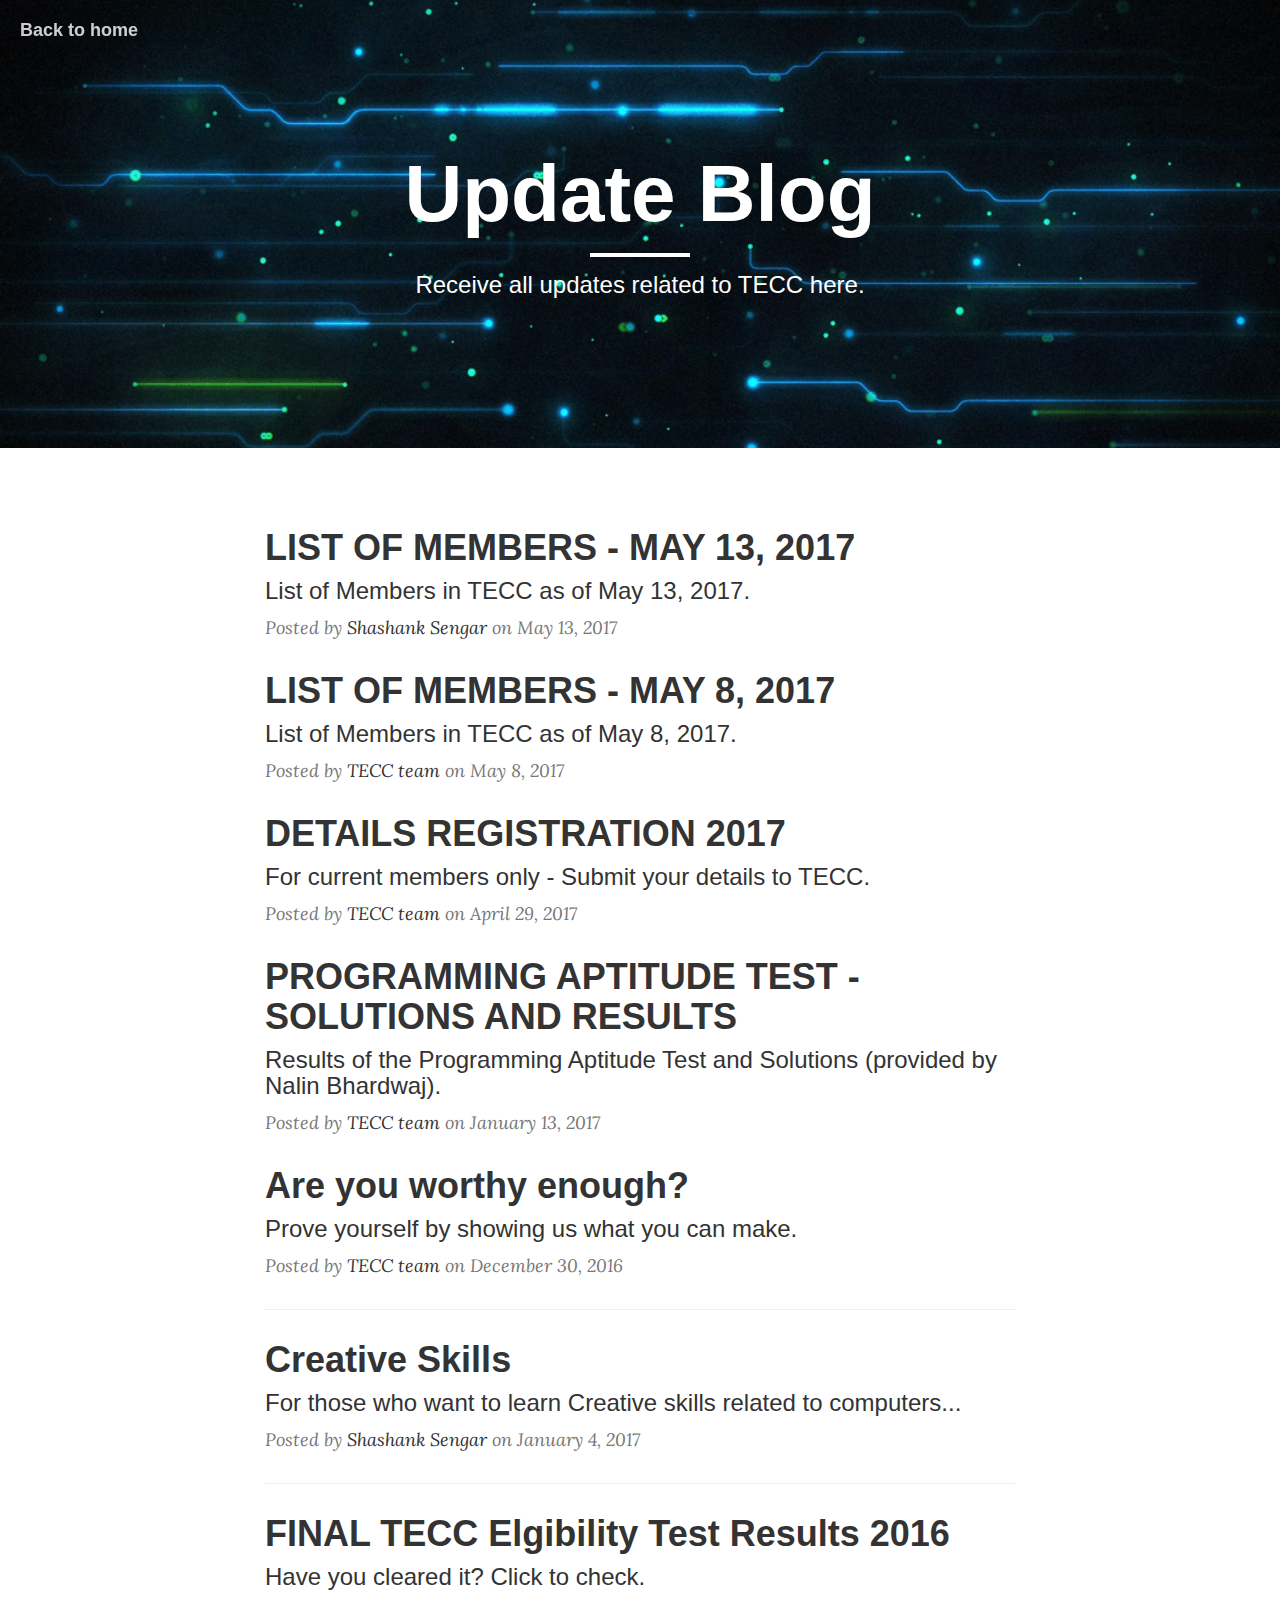
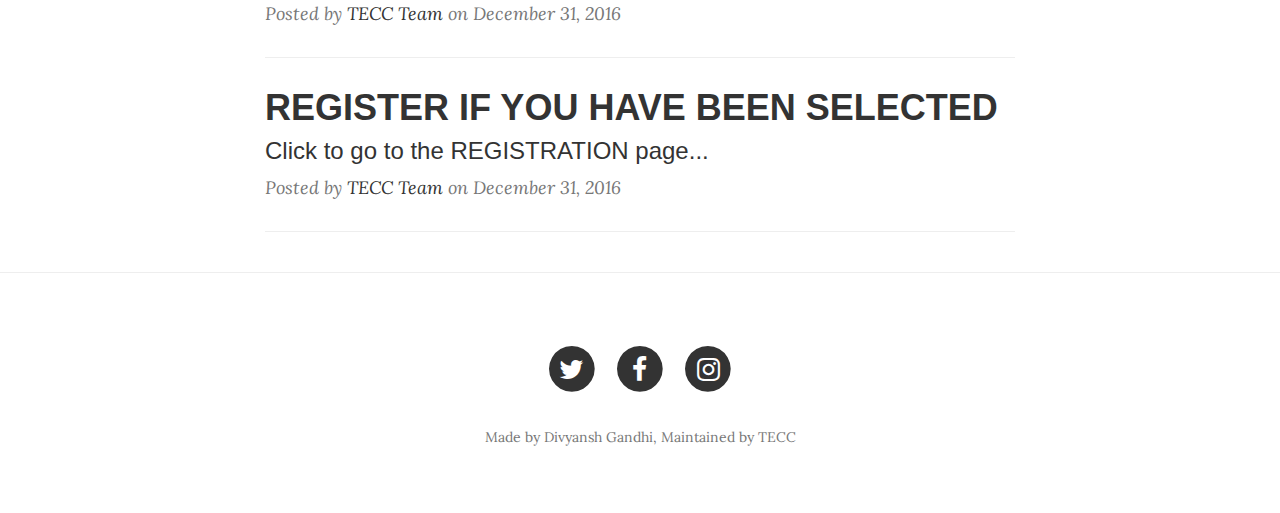
<file: blog/index.html>
<!DOCTYPE html>
<html lang="en">

<head>

    <meta charset="utf-8">
    <meta http-equiv="X-UA-Compatible" content="IE=edge">
    <meta name="viewport" content="width=device-width, initial-scale=1">
    <meta name="description" content="Update blog of Team TECC">
    <meta name="author" content="Team TECC">

    <title>Update Blog || TECC</title>
    <link rel="shortcut icon" type="image/png" href="../img/logos/tecc.png"/>

    <!-- Bootstrap Core CSS -->
    <link href="vendor/bootstrap/css/bootstrap.min.css" rel="stylesheet">

    <!-- Theme CSS -->
    <link href="css/clean-blog.css" rel="stylesheet">

    <!-- Custom Fonts -->
    <link href="vendor/font-awesome/css/font-awesome.min.css" rel="stylesheet" type="text/css">
    <link href='https://fonts.googleapis.com/css?family=Lora:400,700,400italic,700italic' rel='stylesheet' type='text/css'>
    <link href='https://fonts.googleapis.com/css?family=Open+Sans:300italic,400italic,600italic,700italic,800italic,400,300,600,700,800' rel='stylesheet' type='text/css'>

    <!-- HTML5 Shim and Respond.js IE8 support of HTML5 elements and media queries -->
    <!-- WARNING: Respond.js doesn't work if you view the page via file:// -->
    <!--[if lt IE 9]>
        <script src="https://oss.maxcdn.com/libs/html5shiv/3.7.0/html5shiv.js"></script>
        <script src="https://oss.maxcdn.com/libs/respond.js/1.4.2/respond.min.js"></script>
    <![endif]-->

</head>

<body>

    <!-- Navigation -->
    <nav class="navbar navbar-default navbar-custom navbar-fixed-top">
        <div class="container-fluid">
            <!-- Brand and toggle get grouped for better mobile display -->
            <div class="navbar-header page-scroll">
                <button type="button" class="navbar-toggle" data-toggle="collapse" data-target="#bs-example-navbar-collapse-1">
                    <span class="sr-only">Toggle navigation</span>
                    Menu <i class="fa fa-bars"></i>
                </button>
                <a class="navbar-brand" href="../index.html">Back to home</a>
            </div>
    </nav>

    <!-- Page Header -->
    <header class="intro-header" style="background-image: url('../img/bg.png')">
        <div class="container">
            <div class="row">
                <div class="col-lg-8 col-lg-offset-2 col-md-10 col-md-offset-1">
                    <div class="site-heading">
                        <h1>Update Blog</h1>
                        <hr class="small">
                        <span class="subheading">Receive all updates related to TECC here.</span>
                    </div>
                </div>
            </div>
        </div>
    </header>

    <!-- Main Content -->
    <div class="container">
        <div class="row">
            <div class="col-lg-8 col-lg-offset-2 col-md-10 col-md-offset-1">
                <div class="post-preview">
                    <a href="tecc_details13_2017.pdf">
                        <h2 class="post-title">
                            LIST OF MEMBERS - MAY 13, 2017
                        </h2>
                        <h3 class="post-subtitle">
                            List of Members in TECC as of May 13, 2017.
                        </h3>
                    </a>
                    <p class="post-meta">Posted by <a href="http://sengar.me">Shashank Sengar</a> on May 13, 2017</p>
                </div>
                <div class="post-preview">
                    <a href="tecc_details8_2017.pdf">
                        <h2 class="post-title">
                            LIST OF MEMBERS - MAY 8, 2017
                        </h2>
                        <h3 class="post-subtitle">
                            List of Members in TECC as of May 8, 2017.
                        </h3>
                    </a>
                    <p class="post-meta">Posted by <a href="https://teccdps.github.io/#team">TECC team</a> on May 8, 2017</p>
                </div>
                <div class="post-preview">
                    <a href="https://goo.gl/forms/vmET6HfFX0MJ3aTG3">
                        <h2 class="post-title">
                            DETAILS REGISTRATION 2017
                        </h2>
                        <h3 class="post-subtitle">
                            For current members only - Submit your details to TECC.
                        </h3>
                    </a>
                    <p class="post-meta">Posted by <a href="https://teccdps.github.io/#team">TECC team</a> on April 29, 2017</p>
                </div>
                <div class="post-preview">
                    <a href="PAT_RESULTS.pdf">
                        <h2 class="post-title">
                            PROGRAMMING APTITUDE TEST - SOLUTIONS AND RESULTS
                        </h2>
                        <h3 class="post-subtitle">
                            Results of the Programming Aptitude Test and Solutions (provided by Nalin Bhardwaj).
                        </h3>
                    </a>
                    <p class="post-meta">Posted by <a href="https://teccdps.github.io/#team">TECC team</a> on January 13, 2017</p>
                </div>
                <div class="post-preview">
                    <a href="tecctask.html">
                        <h2 class="post-title">
                            Are you worthy enough?
                        </h2>
                        <h3 class="post-subtitle">
                            Prove yourself by showing us what you can make.
                        </h3>
                    </a>
                    <p class="post-meta">Posted by <a href="https://teccdps.github.io/#team">TECC team</a> on December 30, 2016</p>
                </div>
                <hr>
                <div class="post-preview">
                    <a href="creative_skills.html">
                        <h2 class="post-title">
                            Creative Skills
                        </h2>
                        <h3 class="post-subtitle">
                            For those who want to learn Creative skills related to computers...
                        </h3>
                    </a>
                    <p class="post-meta">Posted by <a href="http://sengar.me/">Shashank Sengar</a> on January 4, 2017</p>
                </div>
                <hr>
                <div class="post-preview">
                    <a href="CCRESULTS_FINAL.pdf">
                        <h2 class="post-title">
                            FINAL TECC Elgibility Test Results 2016
                        </h2>
                        <h3 class="post-subtitle">
                            Have you cleared it? Click to check.
                        </h3>
                    </a>
                    <p class="post-meta">Posted by <a href="hhttps://teccdps.github.io/#team">TECC Team</a> on December 31, 2016</p>
                </div>
                <hr>
                <div class="post-preview">
                    <a href="https://goo.gl/forms/TWFSQQPxxeJqm5fD2">
                        <h2 class="post-title">
                            REGISTER IF YOU HAVE BEEN SELECTED
                        </h2>
                        <h3 class="post-subtitle">
                            Click to go to the REGISTRATION page...
                        </h3>
                    </a>
                    <p class="post-meta">Posted by <a href="https://teccdps.github.io/#team">TECC Team</a> on December 31, 2016</p>
                </div>
                <hr>
                <!--<div class="post-preview">
                    <a href="post.html">
                        <h2 class="post-title">
                            I believe every human has a finite number of heartbeats. I don't intend to waste any of mine.
                        </h2>
                    </a>
                    <p class="post-meta">Posted by <a href="#">Start Bootstrap</a> on September 18, 2014</p>
                </div>
                <hr>
                <div class="post-preview">
                    <a href="post.html">
                        <h2 class="post-title">
                            Science has not yet mastered prophecy
                        </h2>
                        <h3 class="post-subtitle">
                            We predict too much for the next year and yet far too little for the next ten.
                        </h3>
                    </a>
                    <p class="post-meta">Posted by <a href="#">Start Bootstrap</a> on August 24, 2014</p>
                </div>
                <hr>
                <div class="post-preview">
                    <a href="post.html">
                        <h2 class="post-title">
                            Failure is not an option
                        </h2>
                        <h3 class="post-subtitle">
                            Many say exploration is part of our destiny, but it’s actually our duty to future generations.
                        </h3>
                    </a>
                    <p class="post-meta">Posted by <a href="#">Start Bootstrap</a> on July 8, 2014</p>
                </div>
                <hr>
                <!-- Pager
                <ul class="pager">
                    <li class="next">
                        <a href="#">Older Posts &rarr;</a>
                    </li>
                </ul>-->
            </div>
        </div>
    </div>

    <hr>

    <!-- Footer -->
    <footer>
        <div class="container">
            <div class="row">
                <div class="col-lg-8 col-lg-offset-2 col-md-10 col-md-offset-1">
                    <ul class="list-inline text-center">
                        <li>
                            <a href="#">
                                <span class="fa-stack fa-lg">
                                    <i class="fa fa-circle fa-stack-2x"></i>
                                    <i class="fa fa-twitter fa-stack-1x fa-inverse"></i>
                                </span>
                            </a>
                        </li>
                        <li>
                            <a href="#">
                                <span class="fa-stack fa-lg">
                                    <i class="fa fa-circle fa-stack-2x"></i>
                                    <i class="fa fa-facebook fa-stack-1x fa-inverse"></i>
                                </span>
                            </a>
                        </li>
                        <li>
                            <a href="#">
                                <span class="fa-stack fa-lg">
                                    <i class="fa fa-circle fa-stack-2x"></i>
                                    <i class="fa fa-instagram fa-stack-1x fa-inverse"></i>
                                </span>
                            </a>
                        </li>
                    </ul>
                    <p class="copyright text-muted">Made by Divyansh Gandhi, Maintained by TECC</p>
                </div>
            </div>
        </div>
    </footer>

    <!-- jQuery -->
    <script src="vendor/jquery/jquery.min.js"></script>

    <!-- Bootstrap Core JavaScript -->
    <script src="vendor/bootstrap/js/bootstrap.min.js"></script>

    <!-- Contact Form JavaScript -->
    <script src="js/jqBootstrapValidation.js"></script>
    <script src="js/contact_me.js"></script>

    <!-- Theme JavaScript -->
    <script src="js/clean-blog.min.js"></script>

</body>

</html>
</file>
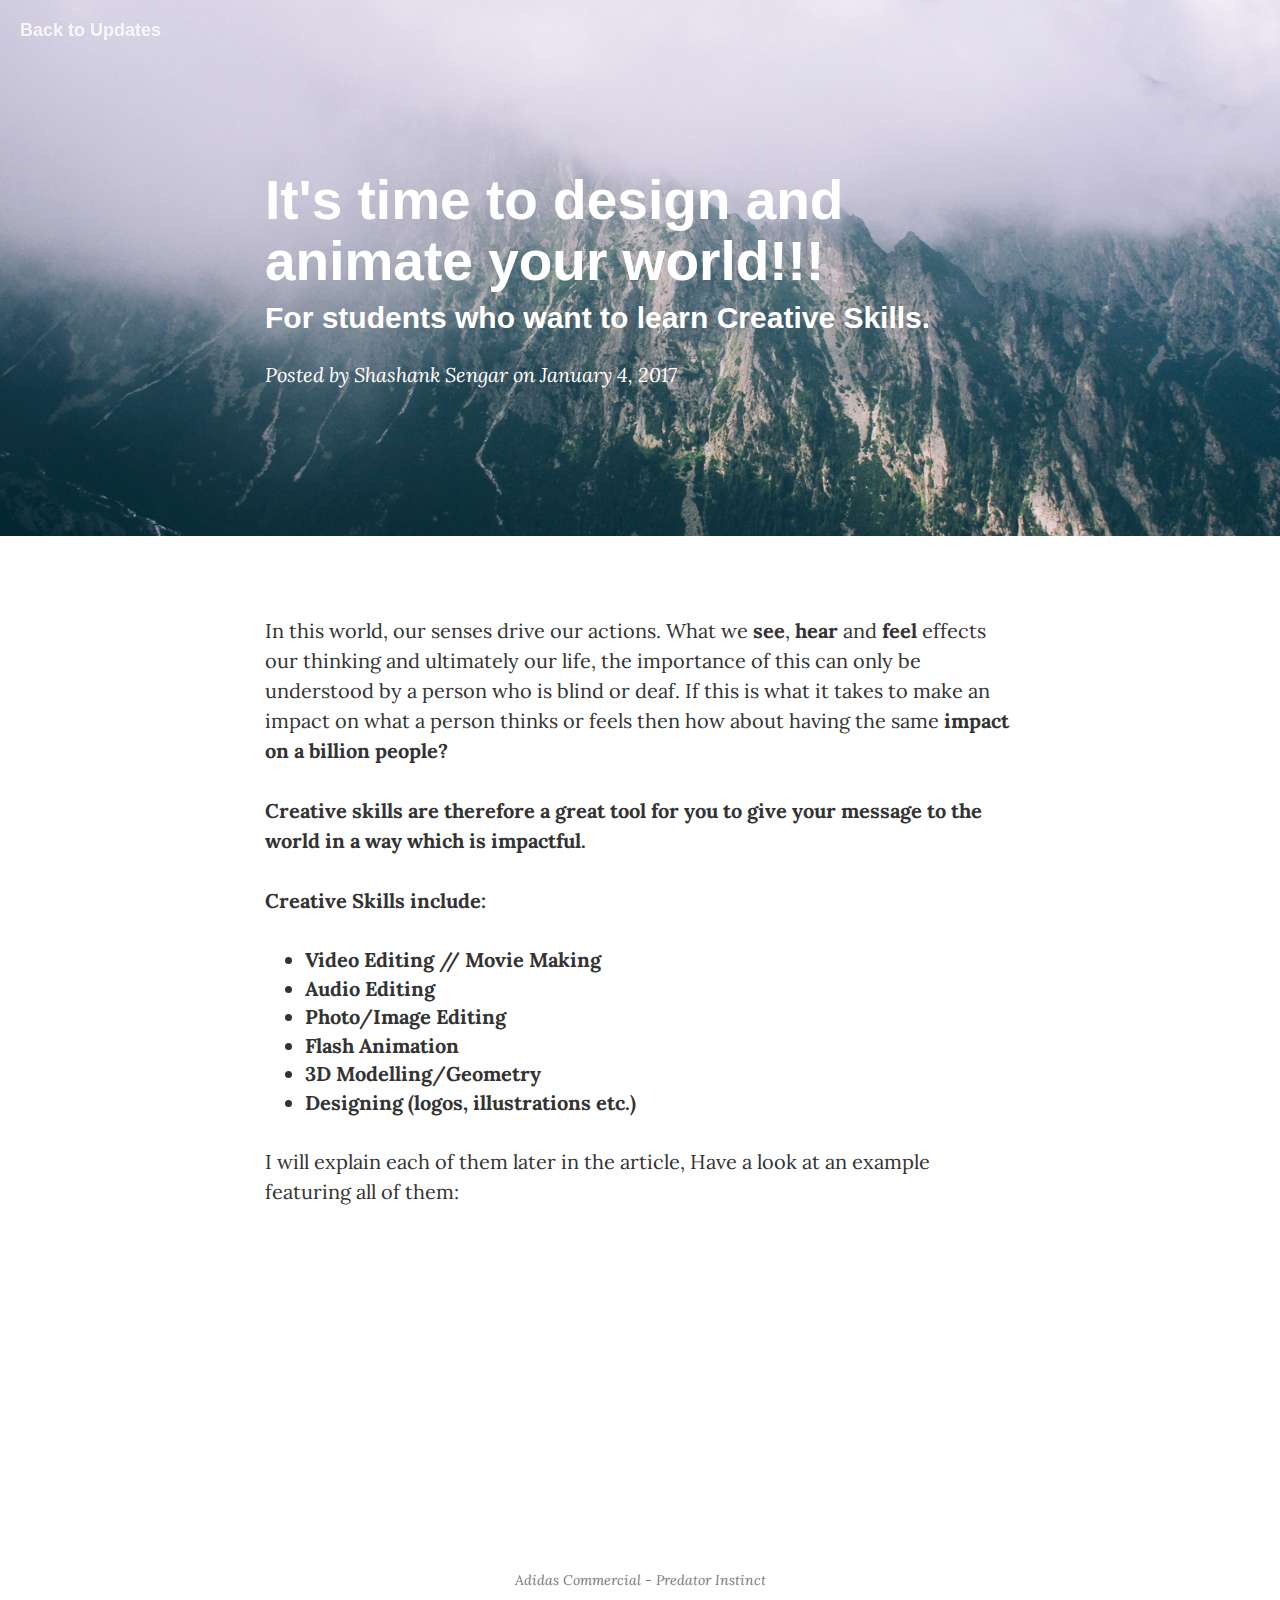
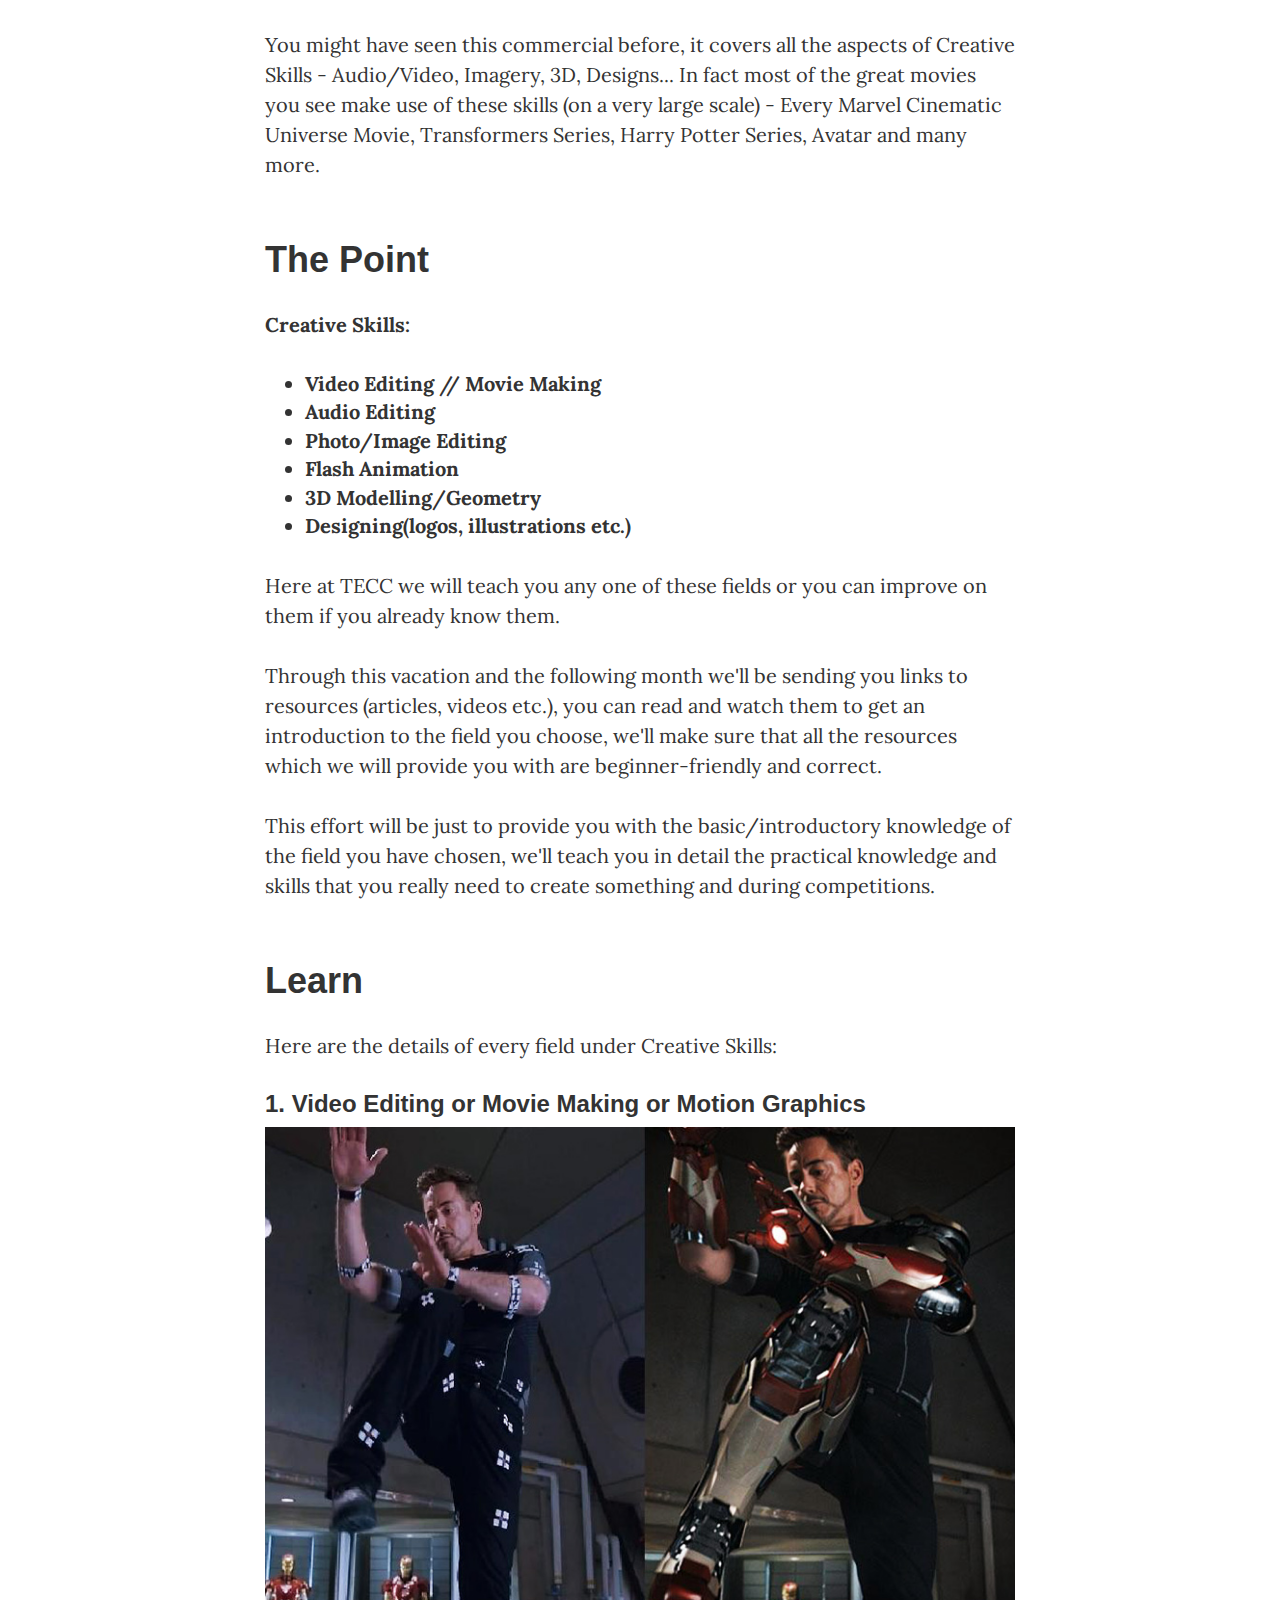
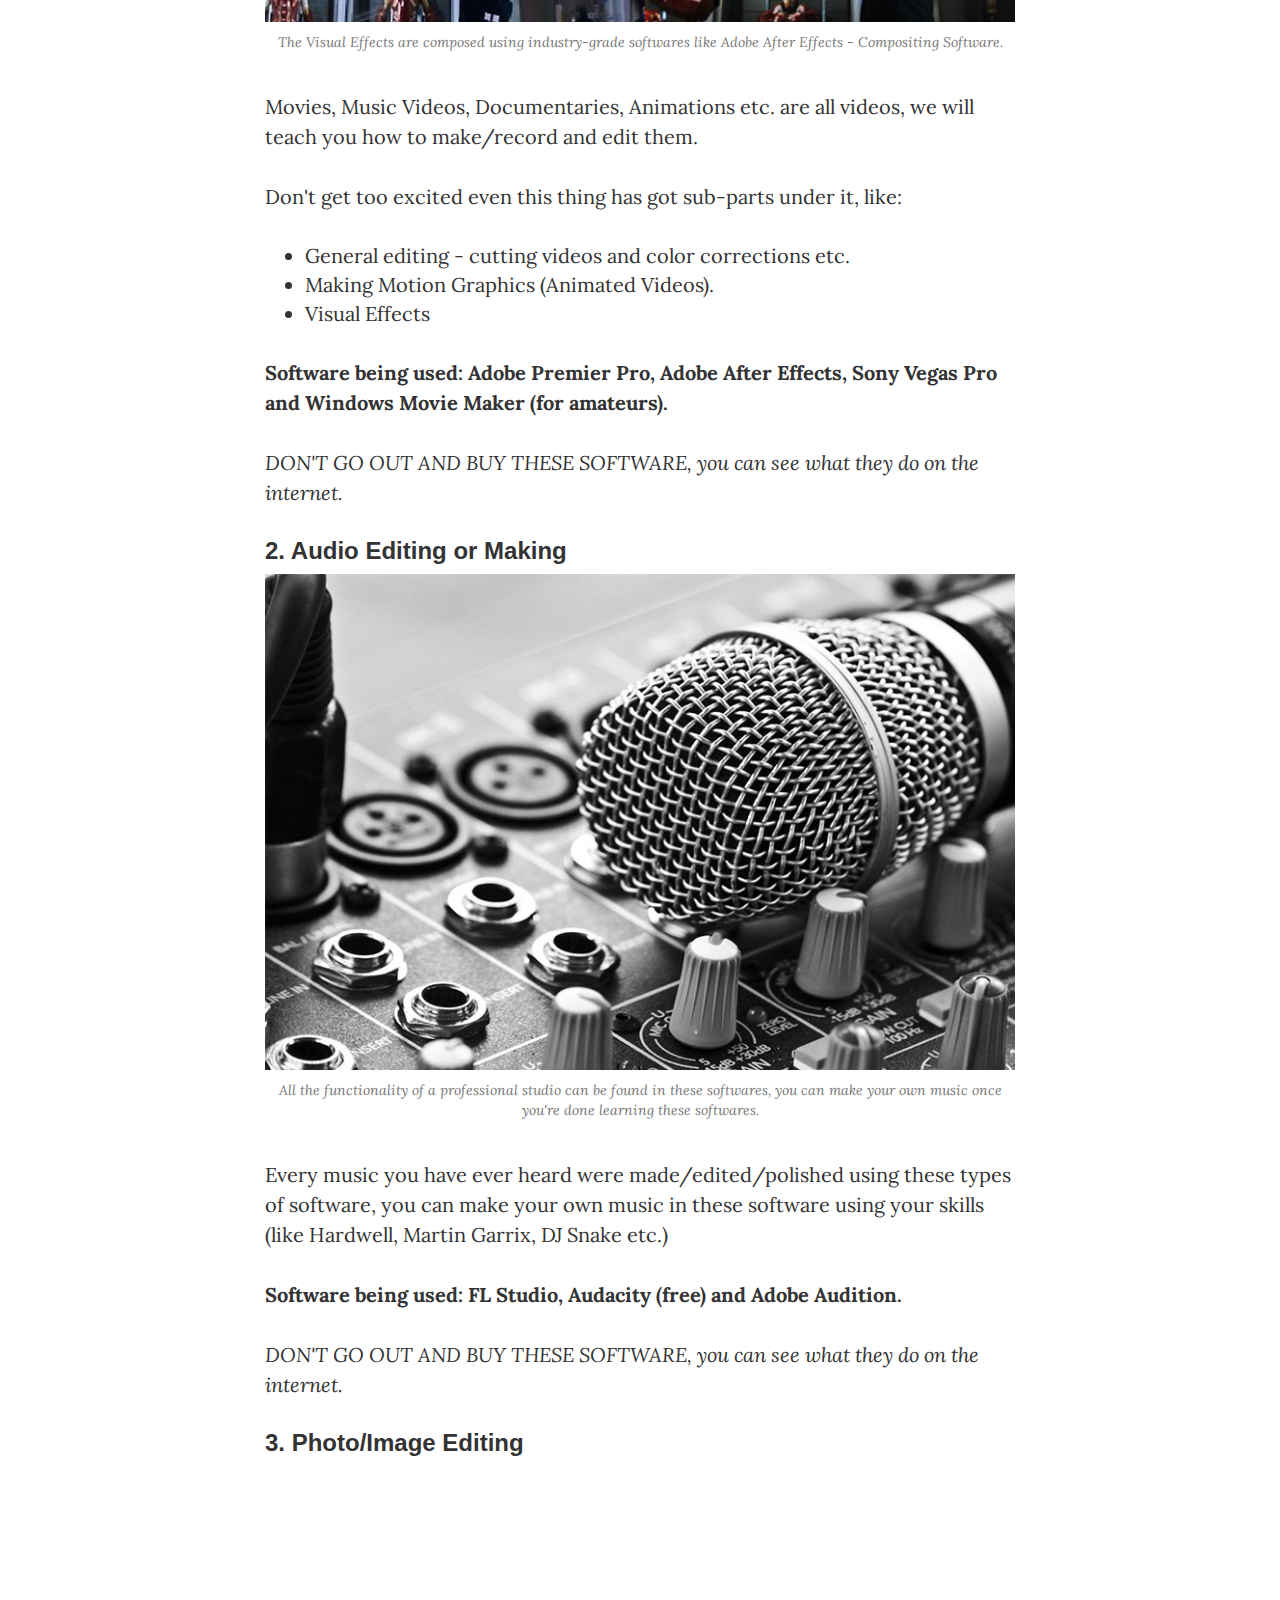
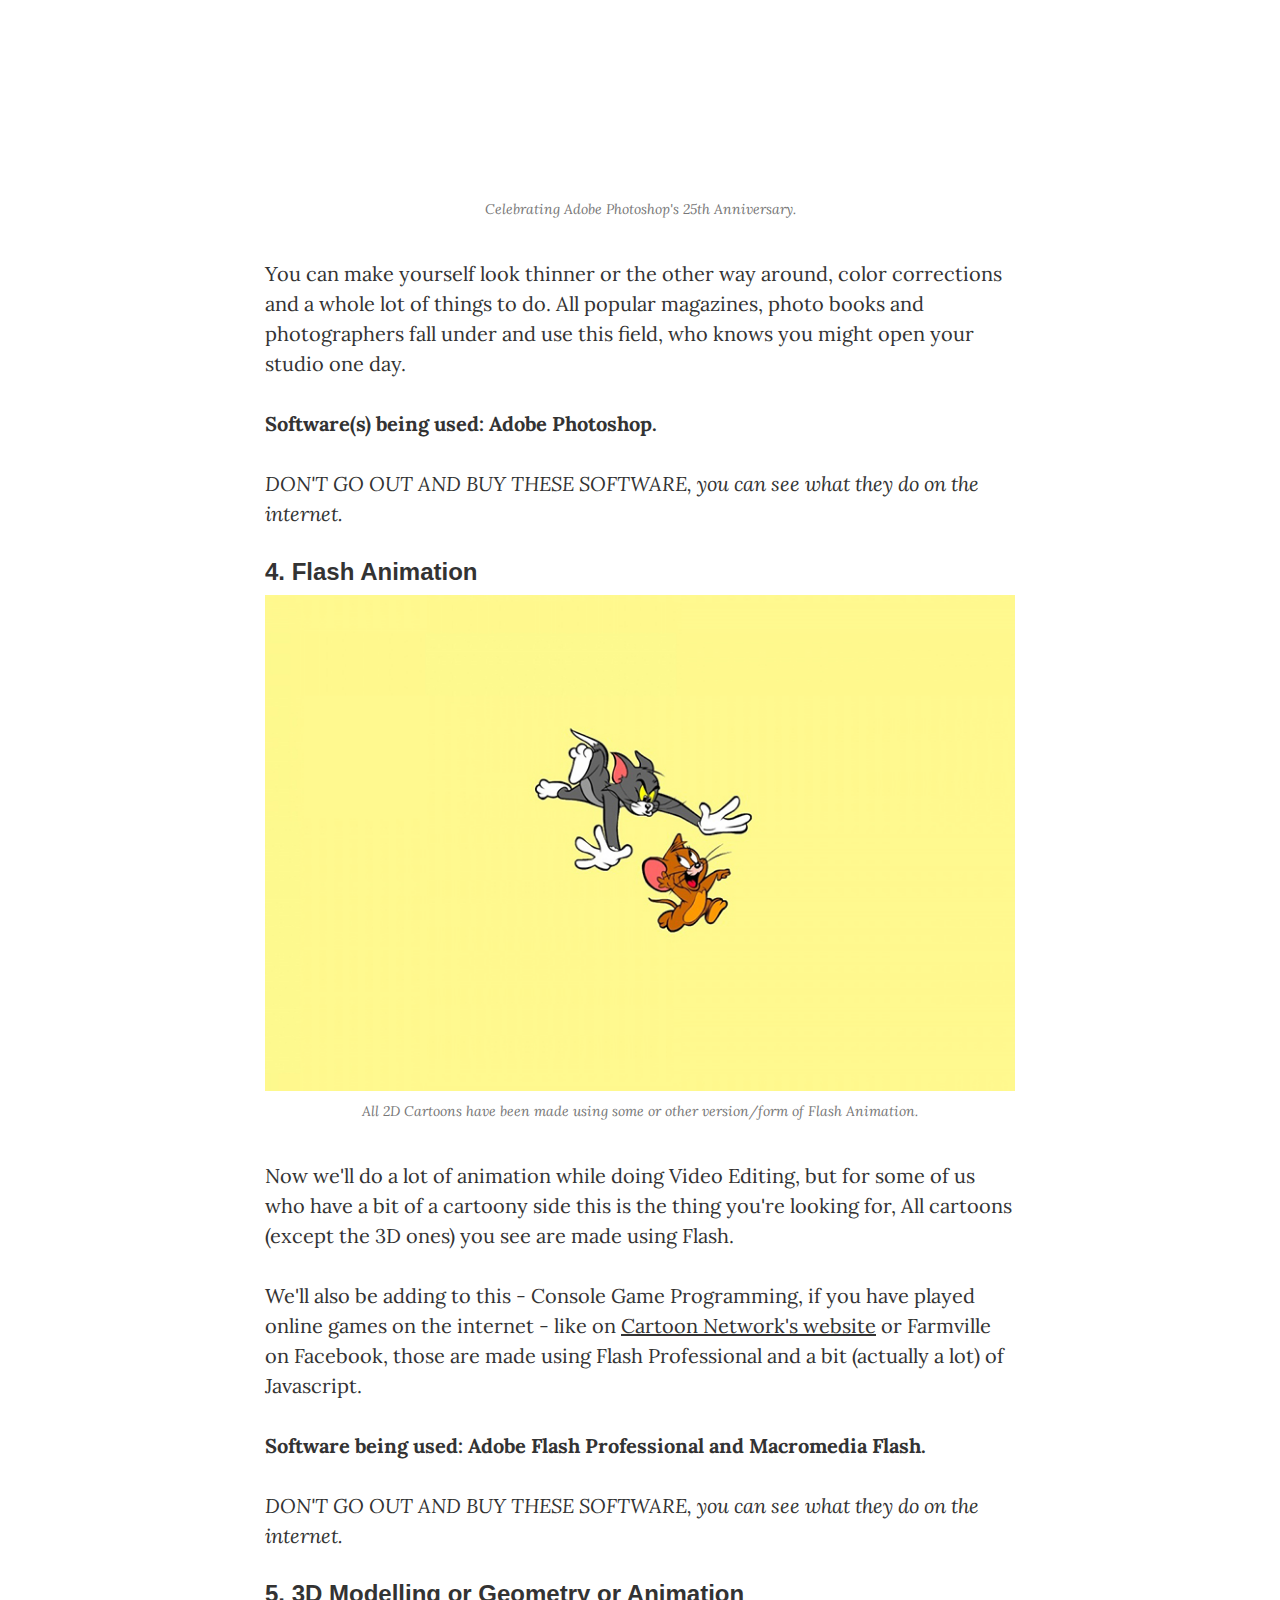
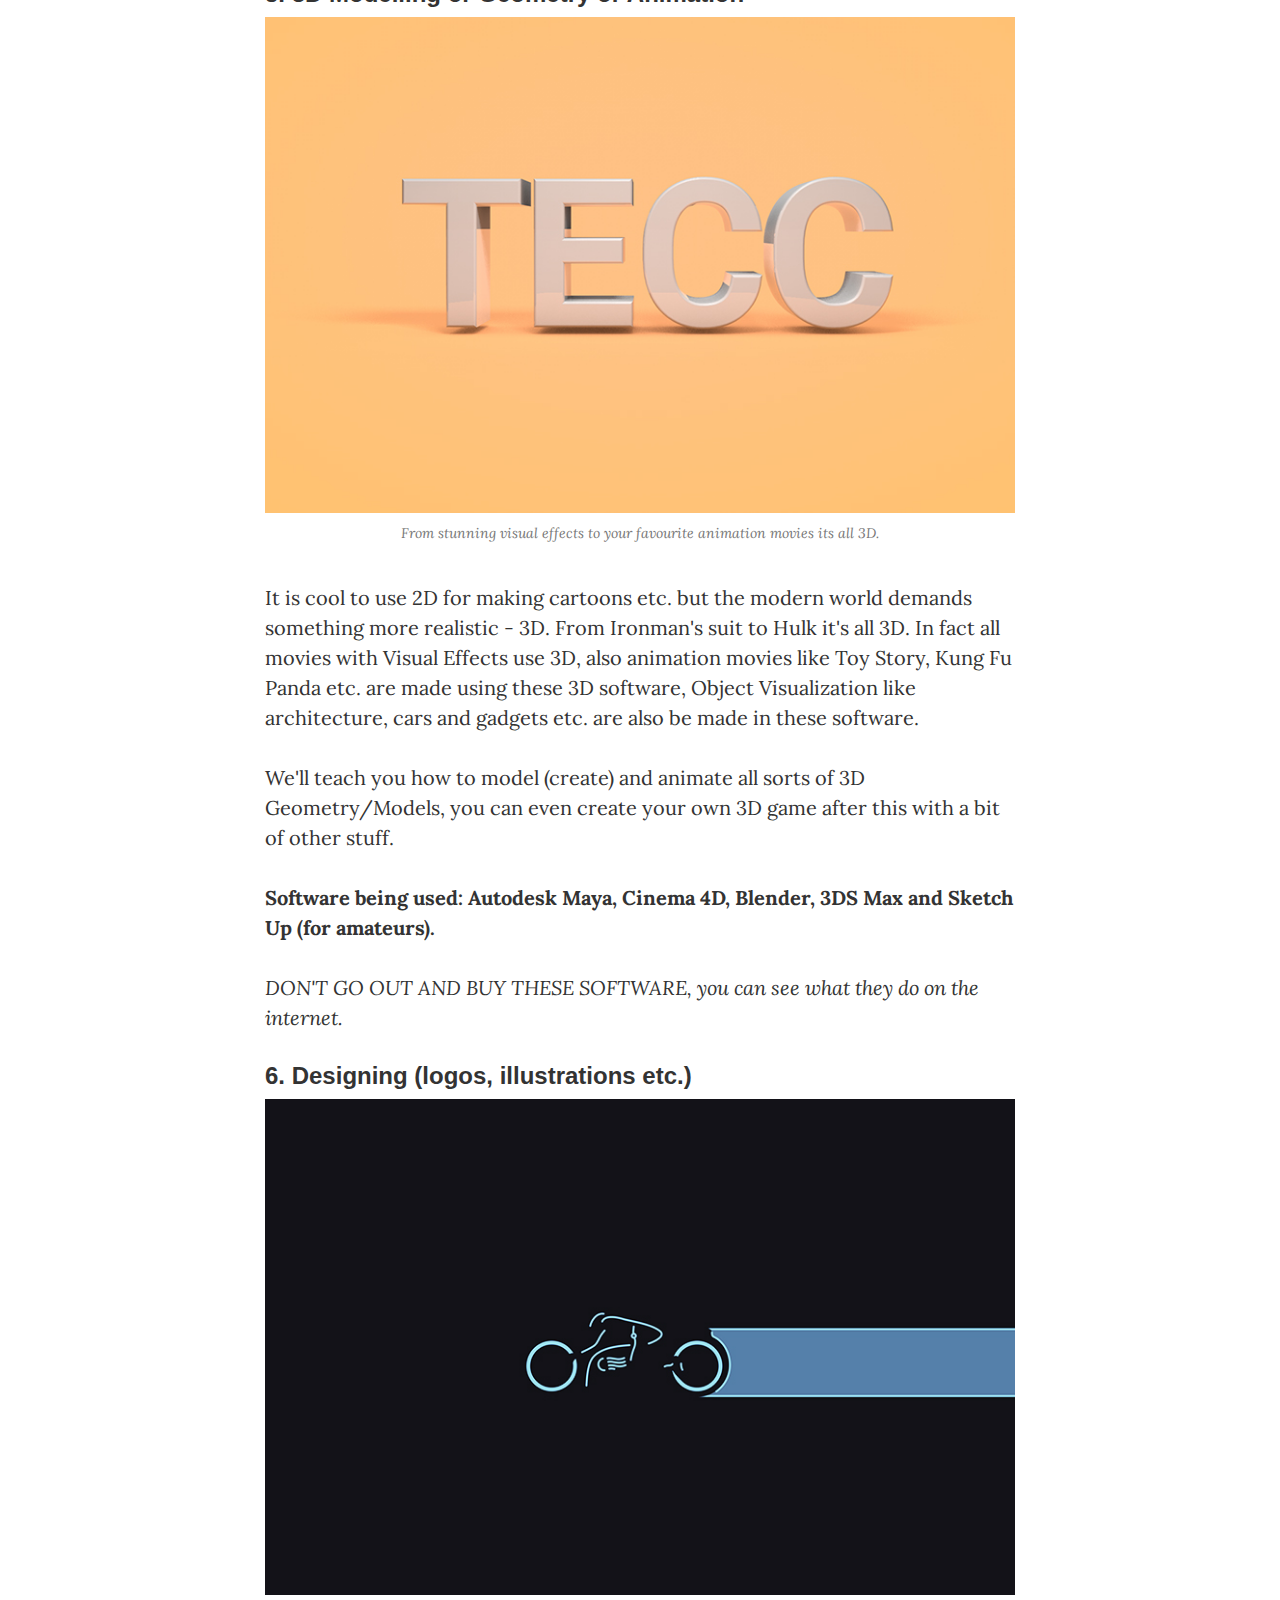
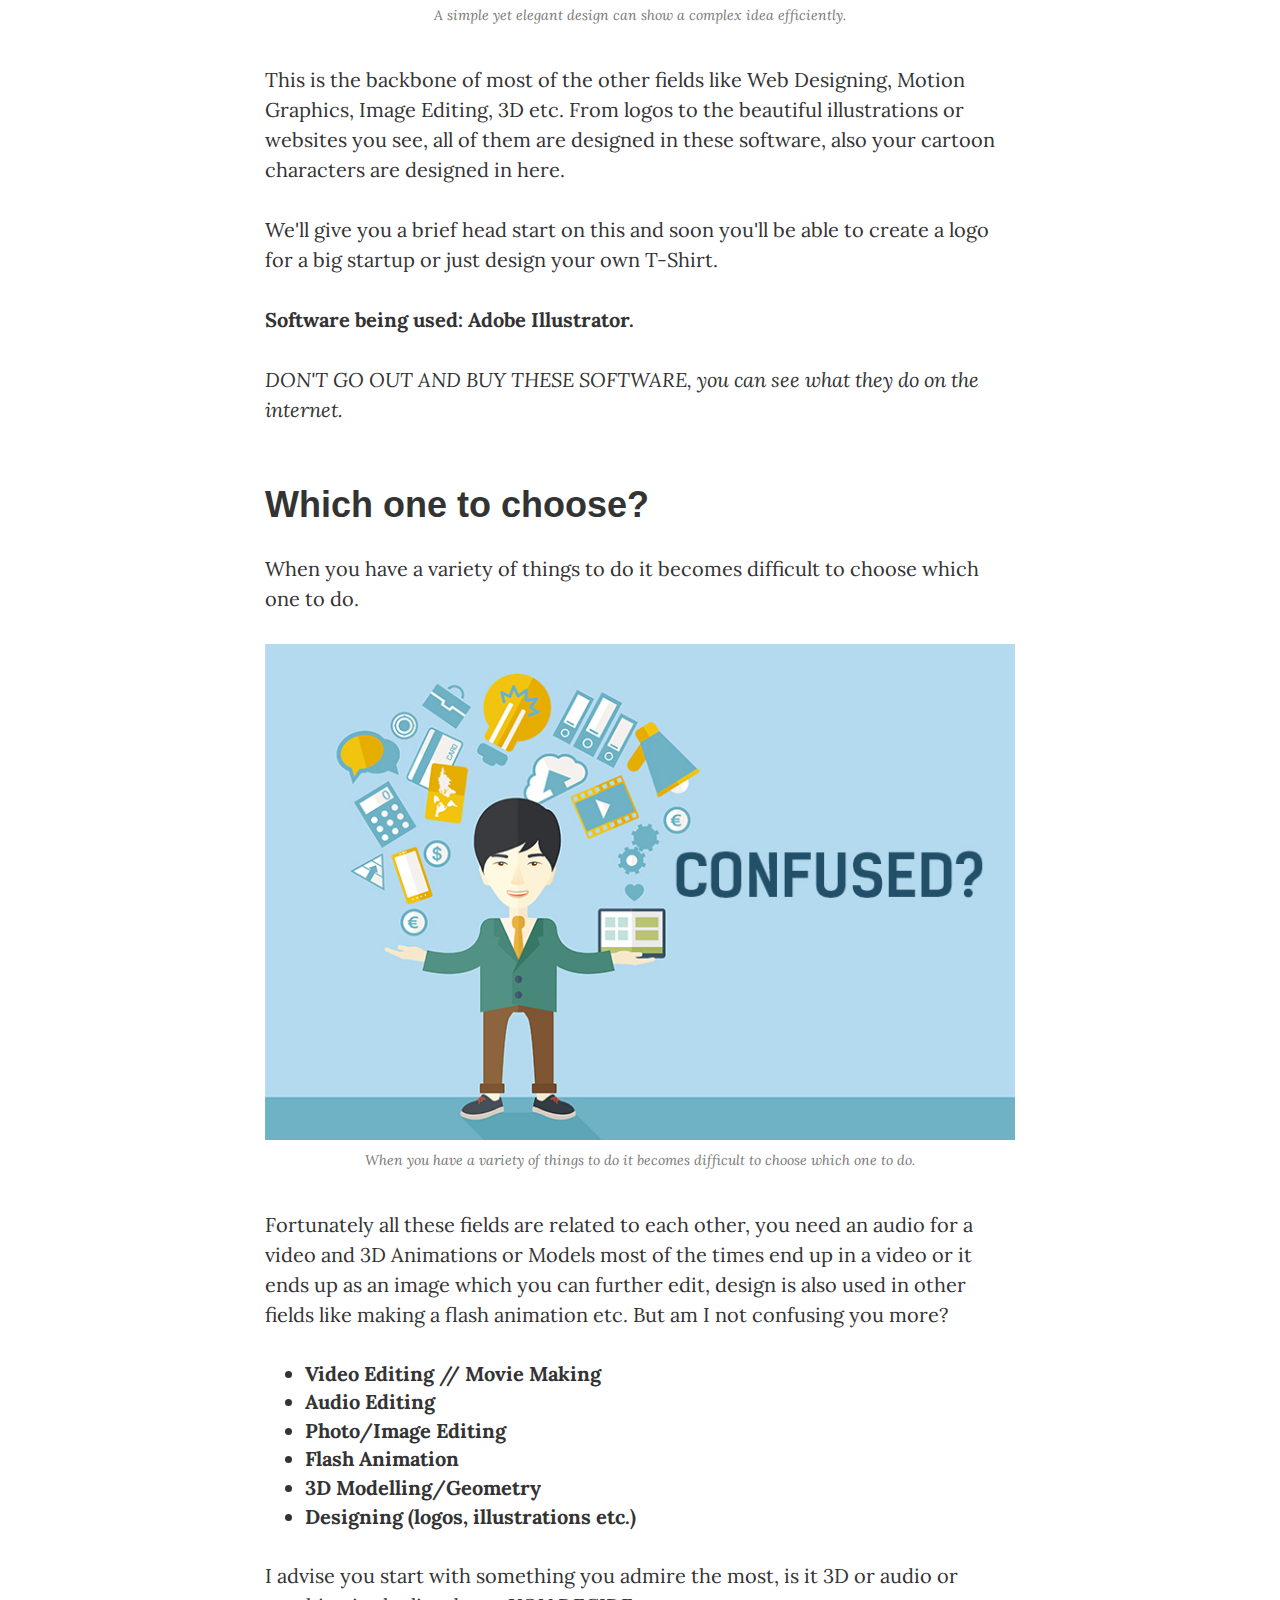
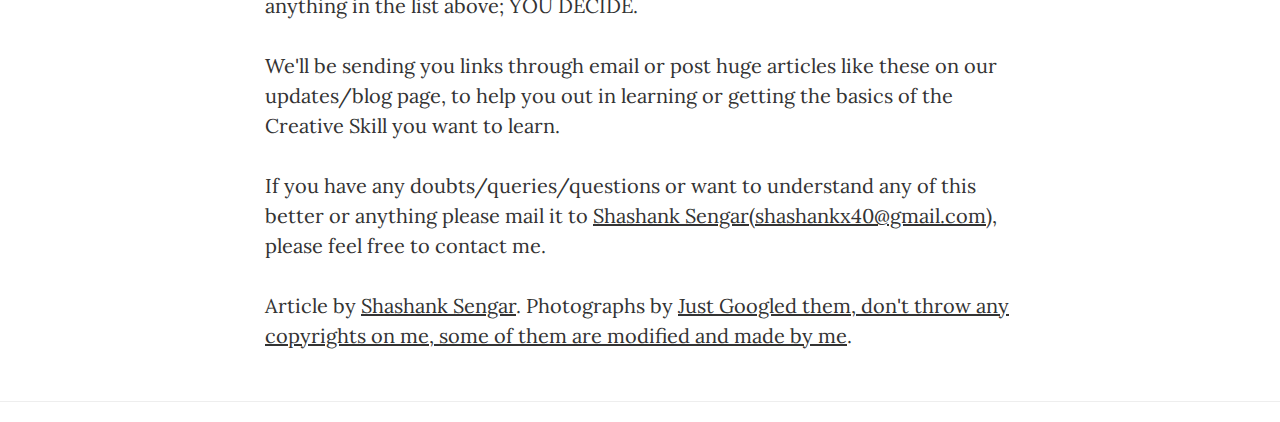
<file: blog/creative_skills.html>
<!DOCTYPE html>
<html lang="en">

<head>

    <meta charset="utf-8">
    <meta http-equiv="X-UA-Compatible" content="IE=edge">
    <meta name="viewport" content="width=device-width, initial-scale=1">
    <meta name="description" content="Creative Skills | TECC">
    <meta name="author" content="Shashank Sengar">

    <title>TECC | Creative Skills</title>
    <link rel="shortcut icon" type="image/png" href="img/tecc.png"/>

    <!-- Bootstrap Core CSS -->
    <link href="vendor/bootstrap/css/bootstrap.min.css" rel="stylesheet">

    <!-- Theme CSS -->
    <link href="css/clean-blog.css" rel="stylesheet">

    <!-- Custom Fonts -->
    <link href="vendor/font-awesome/css/font-awesome.min.css" rel="stylesheet" type="text/css">
    <link href='https://fonts.googleapis.com/css?family=Lora:400,700,400italic,700italic' rel='stylesheet' type='text/css'>
    <link href='https://fonts.googleapis.com/css?family=Open+Sans:300italic,400italic,600italic,700italic,800italic,400,300,600,700,800' rel='stylesheet' type='text/css'>

    <!-- HTML5 Shim and Respond.js IE8 support of HTML5 elements and media queries -->
    <!-- WARNING: Respond.js doesn't work if you view the page via file:// -->
    <!--[if lt IE 9]>
        <script src="https://oss.maxcdn.com/libs/html5shiv/3.7.0/html5shiv.js"></script>
        <script src="https://oss.maxcdn.com/libs/respond.js/1.4.2/respond.min.js"></script>
    <![endif]-->

</head>

<body>

    <!-- Navigation -->
    <nav class="navbar navbar-default navbar-custom navbar-fixed-top">
        <div class="container-fluid">
            <!-- Brand and toggle get grouped for better mobile display -->
            <div class="navbar-header page-scroll">
                <button type="button" class="navbar-toggle" data-toggle="collapse" data-target="#bs-example-navbar-collapse-1">
                    <span class="sr-only">Toggle navigation</span>
                    Menu <i class="fa fa-bars"></i>
                </button>
                <a class="navbar-brand" href="index.html">Back to Updates</a>
            </div>
    </nav>

    <!-- Page Header -->
    <!-- Set your background image for this header on the line below. -->
    <header class="intro-header" style="background-image: url('img/creative_skills/creative_skills-bg.jpg')">
        <div class="container">
            <div class="row">
                <div class="col-lg-8 col-lg-offset-2 col-md-10 col-md-offset-1">
                    <div class="post-heading">
                        <h1>It's time to design and animate your world!!!</h1>
                        <h2 class="subheading">For students who want to learn Creative Skills.</h2>
                        <span class="meta">Posted by <a href="http://sengar.me/">Shashank Sengar</a> on January 4, 2017</span>
                    </div>
                </div>
            </div>
        </div>
    </header>

    <!-- Post Content -->
    <article>
        <div class="container">
            <div class="row">
                <div class="col-lg-8 col-lg-offset-2 col-md-10 col-md-offset-1">
                    <p>In this world, our senses drive our actions. What we <strong>see</strong>, <strong>hear</strong> and <strong>feel</strong> effects our thinking and ultimately our life, the importance of this can only be understood by a person who is blind or deaf. If this is what it takes to make an impact on what a person thinks or feels then how about having the same <strong>impact on a billion people?</strong></p>

                    <p><strong>Creative skills are therefore a great tool for you to give your message to the world in a way which is impactful.</strong></p>

                     <strong>
                     <p>Creative Skills include:</p>
                    <ul>
                        <li>Video Editing // Movie Making</li>
                        <li>Audio Editing</li>
                        <li>Photo/Image Editing</li>
                        <li>Flash Animation</li>
                        <li>3D Modelling/Geometry</li>
                        <li>Designing (logos, illustrations etc.)</li>
                    </ul>
                     </strong>
                    
                    <p>I will explain each of them later in the article, Have a look at an example featuring all of them:</p>
                    
                    <div class="video-container">
                        <iframe width="560" height="315" src="https://www.youtube.com/embed/uAfLVITa09s" frameborder="0" allowfullscreen></iframe>
                    </div>
                    <span class="caption text-muted">Adidas Commercial - Predator Instinct</span>

                    <p>You might have seen this commercial before, it covers all the aspects of Creative Skills - Audio/Video, Imagery, 3D, Designs... In fact most of the great movies you see make use of these skills (on a very large scale) - Every Marvel Cinematic Universe Movie, Transformers Series, Harry Potter Series, Avatar and many more.</p>

                    <h2 class="section-heading">The Point</h2>
                        <strong>
                     <p>Creative Skills:</p>
                    <ul>
                        <li>Video Editing // Movie Making</li>
                        <li>Audio Editing</li>
                        <li>Photo/Image Editing</li>
                        <li>Flash Animation</li>
                        <li>3D Modelling/Geometry</li>
                        <li>Designing(logos, illustrations etc.)</li>
                    </ul>
                     </strong>

                    <p>Here at TECC we will teach you any one of these fields or you can improve on them if you already know them.</p>
                    <p>Through this vacation and the following month we'll be sending you links to resources (articles, videos etc.), you can read and watch them to get an introduction to the field you choose, we'll make sure that all the resources which we will provide you with are beginner-friendly and correct.</p>
                    <p>This effort will be just to provide you with the basic/introductory knowledge of the field you have chosen, we'll teach you in detail the practical knowledge and skills that you really need to create something and during competitions.</p>
                    
                    <h2 class="section-heading">Learn</h2>
                    
                    <p>Here are the details of every field under Creative Skills:</p>
                    
                    <h3 class="section-headin">1. Video Editing or Movie Making or Motion Graphics</h3>
                    <a href="#">
                        <img class="img-responsive" src="img/creative_skills/video.jpg" alt="Loading...">
                    </a>
                    <span class="caption text-muted">The Visual Effects are composed using industry-grade softwares like Adobe After Effects -  Compositing Software.</span>
                    <p>Movies, Music Videos, Documentaries, Animations etc. are all videos, we will teach you how to make/record and edit them.</p>
                    <p>Don't get too excited even this thing has got sub-parts under it, like:</p>
                    <ul>
                        <li>General editing - cutting videos and color corrections etc.</li>
                        <li>Making Motion Graphics (Animated Videos).</li>
                        <li>Visual Effects</li>
                    </ul>
                    <p><strong>Software being used: Adobe Premier Pro, Adobe After Effects, Sony Vegas Pro and Windows Movie Maker (for amateurs).</strong></p>
                    <p><i>DON'T GO OUT AND BUY THESE SOFTWARE, you can see what they do on the internet.</i></p>
                    
                    <h3 class="section-headin">2. Audio Editing or Making</h3>
                    <a href="#">
                        <img class="img-responsive" src="img/creative_skills/audio.jpg" alt="Loading...">
                    </a>
                    <span class="caption text-muted">All the functionality of a professional studio can be found in these softwares, you can make your own music once you're done learning these softwares.</span>
                    <p>Every music you have ever heard were made/edited/polished using these types of software, you can make your own music in these software using your skills (like Hardwell, Martin Garrix, DJ Snake etc.)</p>
                    <p><strong>Software being used: FL Studio, Audacity (free) and Adobe Audition.</strong></p>
                    <p><i>DON'T GO OUT AND BUY THESE SOFTWARE, you can see what they do on the internet.</i></p>
                    
                    <h3 class="section-headin">3. Photo/Image Editing</h3>
                    <div class="video-container">
                        <iframe width="560" height="315" src="https://www.youtube.com/embed/ZAZLjTj0kAA" frameborder="0" allowfullscreen></iframe>
                    </div>
                    <span class="caption text-muted">Celebrating Adobe Photoshop's 25th Anniversary.</span>
                    <p>You can make yourself look thinner or the other way around, color corrections and a whole lot of things to do. All popular magazines, photo books and photographers fall under and use this field, who knows you might open your studio one day.</p>
                    <p><strong>Software(s) being used: Adobe Photoshop.</strong></p>
                    <p><i>DON'T GO OUT AND BUY THESE SOFTWARE, you can see what they do on the internet.</i></p>
                    
                    <h3 class="section-headin">4. Flash Animation</h3>
                    <a href="#">
                        <img class="img-responsive" src="img/creative_skills/flash.jpg" alt="Loading...">
                    </a>
                    <span class="caption text-muted">All 2D Cartoons have been made using some or other version/form of Flash Animation.</span>
                    <p>Now we'll do a lot of animation while doing Video Editing, but for some of us who have a bit of a cartoony side this is the thing you're looking for, All cartoons (except the 3D ones) you see are made using Flash.</p>
                    <p>We'll also be adding to this - Console Game Programming, if you have played online games on the internet - like on <a href="http://www.cartoonnetworkindia.com/games">Cartoon Network's website</a> or Farmville on Facebook, those are made using Flash Professional and a bit (actually a lot) of Javascript.</p>
                    <p><strong>Software being used: Adobe Flash Professional and Macromedia Flash.</strong></p>
                    <p><i>DON'T GO OUT AND BUY THESE SOFTWARE, you can see what they do on the internet.</i></p>
                    
                    <h3 class="section-headin">5. 3D Modelling or Geometry or Animation</h3>
                    <a href="#">
                        <img class="img-responsive" src="img/creative_skills/3D.jpg" alt="Loading...">
                    </a>
                    <span class="caption text-muted">From stunning visual effects to your favourite animation movies its all 3D.</span>
                    <p>It is cool to use 2D for making cartoons etc. but the modern world demands something more realistic - 3D. From Ironman's suit to Hulk it's all 3D. In fact all movies with Visual Effects use 3D, also animation movies like Toy Story, Kung Fu Panda etc. are made using these 3D software, Object Visualization like architecture, cars and gadgets etc. are also be made in these software.</p>
                    <p>We'll teach you how to model (create) and animate all sorts of 3D Geometry/Models, you can even create your own 3D game after this with a bit of other stuff. </p>
                    <p><strong>Software being used: Autodesk Maya, Cinema 4D, Blender, 3DS Max and Sketch Up (for amateurs).</strong></p>
                    <p><i>DON'T GO OUT AND BUY THESE SOFTWARE, you can see what they do on the internet.</i></p>
                    
                    <h3 class="section-headin">6. Designing (logos, illustrations etc.)</h3>
                    <a href="#">
                        <img class="img-responsive" src="img/creative_skills/design.jpg" alt="Loading...">
                    </a>
                    <span class="caption text-muted">A simple yet elegant design can show a complex idea efficiently.</span>
                    <p>This is the backbone of most of the other fields like Web Designing, Motion Graphics, Image Editing, 3D etc. From logos to the beautiful illustrations or websites you see, all of them are designed in these software, also your cartoon characters are designed in here.</p>
                    <p>We'll give you a brief head start on this and soon you'll be able to create a logo for a big startup or just design your own T-Shirt.</p>
                    <p><strong>Software being used: Adobe Illustrator.</strong></p>
                    <p><i>DON'T GO OUT AND BUY THESE SOFTWARE, you can see what they do on the internet.</i></p>
                    
                    <h2 class="section-heading">Which one to choose?</h2>

                    <p>When you have a variety of things to do it becomes difficult to choose which one to do.</p>
                    
                    <a href="#">
                        <img class="img-responsive" src="img/creative_skills/many_choices.jpg" alt="Loading...">
                    </a>
                    <span class="caption text-muted">When you have a variety of things to do it becomes difficult to choose which one to do.</span>
                    
                    <p>Fortunately all these fields are related to each other, you need an audio for a video and 3D Animations or Models most of the times end up in a video or it ends up as an image which you can further edit, design is also used in other fields like making a flash animation etc. But am I not confusing you more?</p>
                    <strong>
                    <ul>
                        <li>Video Editing // Movie Making</li>
                        <li>Audio Editing</li>
                        <li>Photo/Image Editing</li>
                        <li>Flash Animation</li>
                        <li>3D Modelling/Geometry</li>
                        <li>Designing (logos, illustrations etc.)</li>
                    </ul>
                     </strong>
                    <p>I advise you start with something you admire the most, is it 3D or audio or anything in the list above; YOU DECIDE.</p>

                    <p>We'll be sending you links through email or post huge articles like these on our updates/blog page, to help you out in learning or getting the basics of the Creative Skill you want to learn.</p>

                    <p>If you have any doubts/queries/questions or want to understand any of this better or anything please mail it to <a href="mailto:shashankx40@gmail.com">Shashank Sengar(shashankx40@gmail.com)</a>, please feel free to contact me.</p>

                    <p>Article by <a href="http://sengar.me/">Shashank Sengar</a>. Photographs by <a href="">Just Googled them, don't throw any copyrights on me, some of them are modified and made by me</a>.</p>
                </div>
            </div>
        </div>
    </article>

    <hr>

    <!-- jQuery -->
    <script src="vendor/jquery/jquery.min.js"></script>

    <!-- Bootstrap Core JavaScript -->
    <script src="vendor/bootstrap/js/bootstrap.min.js"></script>

    <!-- Contact Form JavaScript -->
    <script src="js/jqBootstrapValidation.js"></script>
    <script src="js/contact_me.js"></script>

    <!-- Theme JavaScript -->
    <script src="js/clean-blog.min.js"></script>

</body>

</html>
</file>
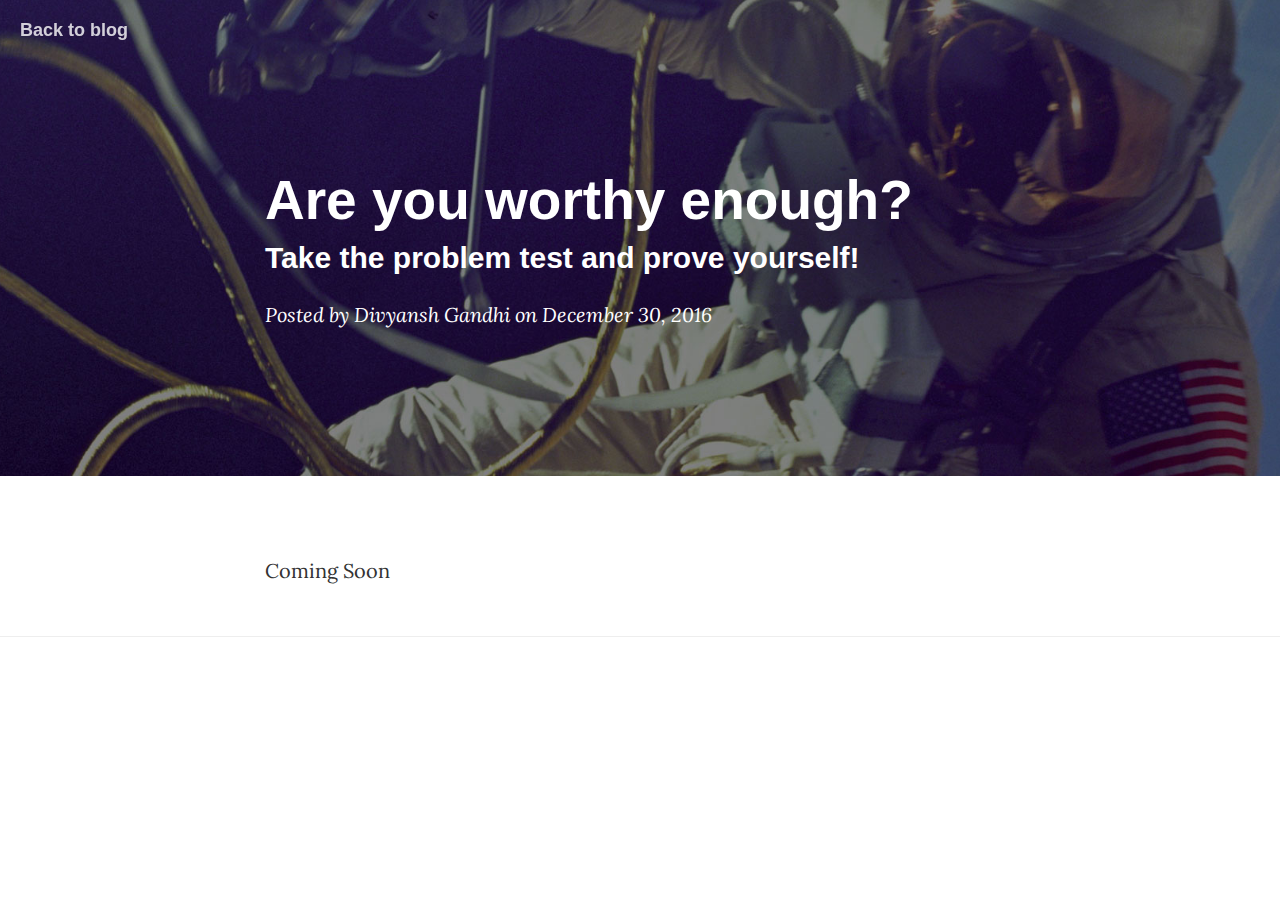
<file: blog/post.html>
<!DOCTYPE html>
<html lang="en">

<head>

    <meta charset="utf-8">
    <meta http-equiv="X-UA-Compatible" content="IE=edge">
    <meta name="viewport" content="width=device-width, initial-scale=1">
    <meta name="description" content="">
    <meta name="author" content="Divyansh Gandhi">

    <title>Are you worthy enough?</title>
    <link rel="shortcut icon" type="image/png" href="../img/logos/tecc.png"/>

    <!-- Bootstrap Core CSS -->
    <link href="vendor/bootstrap/css/bootstrap.min.css" rel="stylesheet">

    <!-- Theme CSS -->
    <link href="css/clean-blog.css" rel="stylesheet">

    <!-- Custom Fonts -->
    <link href="vendor/font-awesome/css/font-awesome.min.css" rel="stylesheet" type="text/css">
    <link href='https://fonts.googleapis.com/css?family=Lora:400,700,400italic,700italic' rel='stylesheet' type='text/css'>
    <link href='https://fonts.googleapis.com/css?family=Open+Sans:300italic,400italic,600italic,700italic,800italic,400,300,600,700,800' rel='stylesheet' type='text/css'>

    <!-- HTML5 Shim and Respond.js IE8 support of HTML5 elements and media queries -->
    <!-- WARNING: Respond.js doesn't work if you view the page via file:// -->
    <!--[if lt IE 9]>
        <script src="https://oss.maxcdn.com/libs/html5shiv/3.7.0/html5shiv.js"></script>
        <script src="https://oss.maxcdn.com/libs/respond.js/1.4.2/respond.min.js"></script>
    <![endif]-->

</head>

<body>

    <!-- Navigation -->
    <nav class="navbar navbar-default navbar-custom navbar-fixed-top">
        <div class="container-fluid">
            <!-- Brand and toggle get grouped for better mobile display -->
            <div class="navbar-header page-scroll">
                <button type="button" class="navbar-toggle" data-toggle="collapse" data-target="#bs-example-navbar-collapse-1">
                    <span class="sr-only">Toggle navigation</span>
                    Menu <i class="fa fa-bars"></i>
                </button>
                <a class="navbar-brand" href="index.html">Back to blog</a>
            </div>
    </nav>

    <!-- Page Header -->
    <!-- Set your background image for this header on the line below. -->
    <header class="intro-header" style="background-image: url('img/post-bg.jpg')">
        <div class="container">
            <div class="row">
                <div class="col-lg-8 col-lg-offset-2 col-md-10 col-md-offset-1">
                    <div class="post-heading">
                        <h1>Are you worthy enough?</h1>
                        <h2 class="subheading">Take the problem test and prove yourself!</h2>
                        <span class="meta">Posted by <a href="https://divyanshgandhi.github.io">Divyansh Gandhi</a> on December 30, 2016</span>
                    </div>
                </div>
            </div>
        </div>
    </header>

    <!-- Post Content -->
    <article>
        <div class="container">
            <div class="row">
                <div class="col-lg-8 col-lg-offset-2 col-md-10 col-md-offset-1">
                    <p>Coming Soon</p>
                </div>
            </div>
        </div>
    </article>

    <hr>

    <!-- jQuery -->
    <script src="vendor/jquery/jquery.min.js"></script>

    <!-- Bootstrap Core JavaScript -->
    <script src="vendor/bootstrap/js/bootstrap.min.js"></script>

    <!-- Contact Form JavaScript -->
    <script src="js/jqBootstrapValidation.js"></script>
    <script src="js/contact_me.js"></script>

    <!-- Theme JavaScript -->
    <script src="js/clean-blog.min.js"></script>

</body>

</html>
</file>
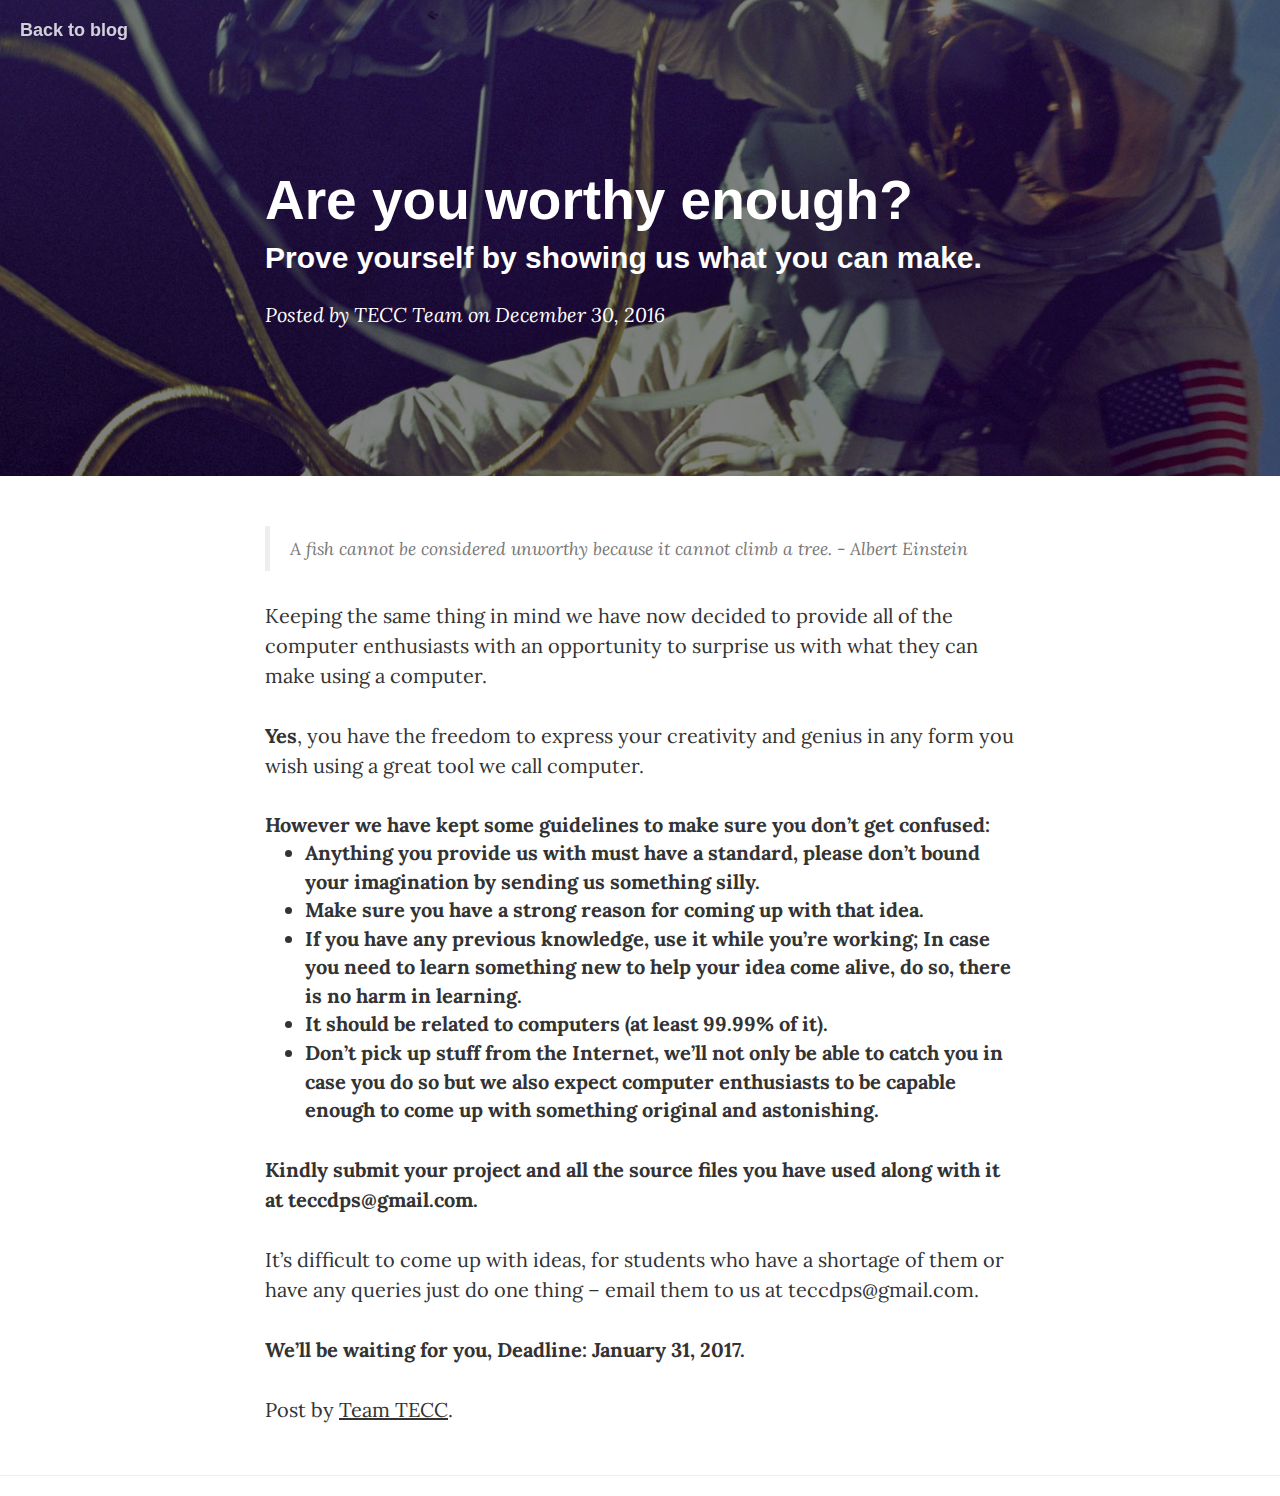
<file: blog/tecctask.html>
<!DOCTYPE html>
<html lang="en">

<head>

    <meta charset="utf-8">
    <meta http-equiv="X-UA-Compatible" content="IE=edge">
    <meta name="viewport" content="width=device-width, initial-scale=1">
    <meta name="description" content="Your First Task | TECC">
    <meta name="author" content="TECC Team">

    <title>Are you worthy enough?</title>
    <link rel="shortcut icon" type="image/png" href="../img/logos/tecc.png"/>

    <!-- Bootstrap Core CSS -->
    <link href="vendor/bootstrap/css/bootstrap.min.css" rel="stylesheet">

    <!-- Theme CSS -->
    <link href="css/clean-blog.css" rel="stylesheet">

    <!-- Custom Fonts -->
    <link href="vendor/font-awesome/css/font-awesome.min.css" rel="stylesheet" type="text/css">
    <link href='https://fonts.googleapis.com/css?family=Lora:400,700,400italic,700italic' rel='stylesheet' type='text/css'>
    <link href='https://fonts.googleapis.com/css?family=Open+Sans:300italic,400italic,600italic,700italic,800italic,400,300,600,700,800' rel='stylesheet' type='text/css'>

    <!-- HTML5 Shim and Respond.js IE8 support of HTML5 elements and media queries -->
    <!-- WARNING: Respond.js doesn't work if you view the page via file:// -->
    <!--[if lt IE 9]>
        <script src="https://oss.maxcdn.com/libs/html5shiv/3.7.0/html5shiv.js"></script>
        <script src="https://oss.maxcdn.com/libs/respond.js/1.4.2/respond.min.js"></script>
    <![endif]-->

</head>

<body>

    <!-- Navigation -->
    <nav class="navbar navbar-default navbar-custom navbar-fixed-top">
        <div class="container-fluid">
            <!-- Brand and toggle get grouped for better mobile display -->
            <div class="navbar-header page-scroll">
                <button type="button" class="navbar-toggle" data-toggle="collapse" data-target="#bs-example-navbar-collapse-1">
                    <span class="sr-only">Toggle navigation</span>
                    Menu <i class="fa fa-bars"></i>
                </button>
                <a class="navbar-brand" href="index.html">Back to blog</a>
            </div>
    </nav>

    <!-- Page Header -->
    <!-- Set your background image for this header on the line below. -->
    <header class="intro-header" style="background-image: url('img/post-bg.jpg')">
        <div class="container">
            <div class="row">
                <div class="col-lg-8 col-lg-offset-2 col-md-10 col-md-offset-1">
                    <div class="post-heading">
                        <h1>Are you worthy enough?</h1>
                        <h2 class="subheading">Prove yourself by showing us what you can make.</h2>
                        <span class="meta">Posted by <a href="https://teccdps.github.io/#team">TECC Team</a> on December 30, 2016</span>
                    </div>
                </div>
            </div>
        </div>
    </header>

    <!-- Post Content -->
    <article>
        <div class="container">
            <div class="row">
                <div class="col-lg-8 col-lg-offset-2 col-md-10 col-md-offset-1">

                    <!--<h2 class="section-heading">The Final Frontier</h2>-->
                    <blockquote>A fish cannot be considered unworthy because it cannot climb a tree. - Albert Einstein</blockquote>

                    <p>Keeping the same thing in mind we have now decided to provide all of the computer enthusiasts with an opportunity to surprise us with what they can make using a computer.</p>

                    <p><strong>Yes</strong>, you have the freedom to express your creativity and genius in any form you wish using a great tool we call computer.</p>

                    <strong>
                    <span>However we have kept some guidelines to make sure you don’t get confused: </span>
                    <ul>
                        <li>Anything you provide us with must have a standard, please don’t bound your imagination by sending us something silly.</li>
                        <li>Make sure you have a strong reason for coming up with that idea.</li>
                        <li>If you have any previous knowledge, use it while you’re working; In case you need to learn something new to help your idea come alive, do so, there is no harm in learning.</li>
                        <li>It should be related to computers (at least 99.99% of it).</li>
                        <li>Don’t pick up stuff from the Internet, we’ll not only be able to catch you in case you do so but we also expect computer enthusiasts to be capable enough to come up with something original and astonishing.</li>
                    </ul>
                    </strong>


                    <strong>
                    <p>Kindly submit your project and all the source files you have used along with it at teccdps@gmail.com.</p>
                    </strong>
                    <p>It’s difficult to come up with ideas, for students who have a shortage of them or have any queries just do one thing – email them to us at teccdps@gmail.com.</p>

                    <strong>
                    <p>We’ll be waiting for you, <strong>Deadline: January 31, 2017</strong>.</p>
                    </strong>

                    <p>Post by <a href="http://teccdps.github.io/">Team TECC</a>.</p>
                </div>
            </div>
        </div>
    </article>

    <hr>

    <!-- jQuery -->
    <script src="vendor/jquery/jquery.min.js"></script>

    <!-- Bootstrap Core JavaScript -->
    <script src="vendor/bootstrap/js/bootstrap.min.js"></script>

    <!-- Contact Form JavaScript -->
    <script src="js/jqBootstrapValidation.js"></script>
    <script src="js/contact_me.js"></script>

    <!-- Theme JavaScript -->
    <script src="js/clean-blog.min.js"></script>

</body>

</html>
</file>
<file: blog/css/clean-blog.css>
/*!
 * Start Bootstrap - Clean Blog v3.3.7+1 (http://startbootstrap.com/template-overviews/clean-blog)
 * Copyright 2013-2016 Start Bootstrap
 * Licensed under MIT (https://github.com/BlackrockDigital/startbootstrap/blob/gh-pages/LICENSE)
 */
body {
  font-family: 'Lora', 'Times New Roman', serif;
  font-size: 20px;
  color: #333333;
}
p {
  line-height: 1.5;
  margin: 30px 0;
}
p a {
  text-decoration: underline;
}
h1,
h2,
h3,
h4,
h5,
h6 {
  font-family: 'Roboto', sans-serif;
  font-weight: 700;
}
a {
  color: #333333;
}
a:hover,
a:focus {
  color: #0085A1;
}
a img:hover,
a img:focus {
  cursor: zoom-in;
}
blockquote {
  color: #777777;
  font-style: italic;
}
hr.small {
  max-width: 100px;
  margin: 15px auto;
  border-width: 4px;
  border-color: white;
}
.navbar-custom {
  position: absolute;
  top: 0;
  left: 0;
  width: 100%;
  z-index: 3;
  font-family: 'Roboto', sans-serif;
}
.navbar-custom .navbar-brand {
  font-weight: 800;
}
.navbar-custom .navbar-header .navbar-toggle {
  color: #777777;
  font-weight: 800;
  text-transform: uppercase;
  font-size: 12px;
}
.navbar-custom .nav li a {
  text-transform: uppercase;
  font-size: 12px;
  font-weight: 800;
  letter-spacing: 1px;
}
@media only screen and (min-width: 768px) {
  .navbar-custom {
    background: transparent;
    border-bottom: 1px solid transparent;
  }
  .navbar-custom .navbar-brand {
    color: white;
    padding: 20px;
  }
  .navbar-custom .navbar-brand:hover,
  .navbar-custom .navbar-brand:focus {
    color: rgba(255, 255, 255, 0.8);
  }
  .navbar-custom .nav li a {
    color: white;
    padding: 20px;
  }
  .navbar-custom .nav li a:hover,
  .navbar-custom .nav li a:focus {
    color: rgba(255, 255, 255, 0.8);
  }
}
@media only screen and (min-width: 1170px) {
  .navbar-custom {
    -webkit-transition: background-color 0.3s;
    -moz-transition: background-color 0.3s;
    transition: background-color 0.3s;
    /* Force Hardware Acceleration in WebKit */
    -webkit-transform: translate3d(0, 0, 0);
    -moz-transform: translate3d(0, 0, 0);
    -ms-transform: translate3d(0, 0, 0);
    -o-transform: translate3d(0, 0, 0);
    transform: translate3d(0, 0, 0);
    -webkit-backface-visibility: hidden;
    backface-visibility: hidden;
  }
  .navbar-custom.is-fixed {
    /* when the user scrolls down, we hide the header right above the viewport */
    position: fixed;
    top: -61px;
    background-color: rgba(255, 255, 255, 0.9);
    border-bottom: 1px solid #f2f2f2;
    -webkit-transition: -webkit-transform 0.3s;
    -moz-transition: -moz-transform 0.3s;
    transition: transform 0.3s;
  }
  .navbar-custom.is-fixed .navbar-brand {
    color: #333333;
  }
  .navbar-custom.is-fixed .navbar-brand:hover,
  .navbar-custom.is-fixed .navbar-brand:focus {
    color: #0085A1;
  }
  .navbar-custom.is-fixed .nav li a {
    color: #333333;
  }
  .navbar-custom.is-fixed .nav li a:hover,
  .navbar-custom.is-fixed .nav li a:focus {
    color: #0085A1;
  }
  .navbar-custom.is-visible {
    /* if the user changes the scrolling direction, we show the header */
    -webkit-transform: translate3d(0, 100%, 0);
    -moz-transform: translate3d(0, 100%, 0);
    -ms-transform: translate3d(0, 100%, 0);
    -o-transform: translate3d(0, 100%, 0);
    transform: translate3d(0, 100%, 0);
  }
}
.intro-header {
  background-color: #777777;
  background: no-repeat center center;
  background-attachment: scroll;
  -webkit-background-size: cover;
  -moz-background-size: cover;
  background-size: cover;
  -o-background-size: cover;
  margin-bottom: 50px;
}
.intro-header .site-heading,
.intro-header .post-heading,
.intro-header .page-heading {
  padding: 100px 0 50px;
  color: white;
}
@media only screen and (min-width: 768px) {
  .intro-header .site-heading,
  .intro-header .post-heading,
  .intro-header .page-heading {
    padding: 150px 0;
  }
}
.intro-header .site-heading,
.intro-header .page-heading {
  text-align: center;
}
.intro-header .site-heading h1,
.intro-header .page-heading h1 {
  margin-top: 0;
  font-size: 50px;
}
.intro-header .site-heading .subheading,
.intro-header .page-heading .subheading {
  font-size: 24px;
  line-height: 1.1;
  display: block;
  font-family: 'Roboto', sans-serif;
  font-weight: 300;
  margin: 10px 0 0;
}
@media only screen and (min-width: 768px) {
  .intro-header .site-heading h1,
  .intro-header .page-heading h1 {
    font-size: 80px;
  }
}
.intro-header .post-heading h1 {
  font-size: 35px;
}
.intro-header .post-heading .subheading,
.intro-header .post-heading .meta {
  line-height: 1.1;
  display: block;
}
.intro-header .post-heading .subheading {
  font-family: 'Roboto', sans-serif;
  font-size: 24px;
  margin: 10px 0 30px;
  font-weight: 600;
}
.intro-header .post-heading .meta {
  font-family: 'Lora', 'Times New Roman', serif;
  font-style: italic;
  font-weight: 300;
  font-size: 20px;
}
.intro-header .post-heading .meta a {
  color: white;
}
@media only screen and (min-width: 768px) {
  .intro-header .post-heading h1 {
    font-size: 55px;
  }
  .intro-header .post-heading .subheading {
    font-size: 30px;
  }
}
.post-preview > a {
  color: #333333;
}
.post-preview > a:hover,
.post-preview > a:focus {
  text-decoration: none;
  color: #0085A1;
}
.post-preview > a > .post-title {
  font-size: 30px;
  margin-top: 30px;
  margin-bottom: 10px;
}
.post-preview > a > .post-subtitle {
  margin: 0;
  font-weight: 300;
  margin-bottom: 10px;
}
.post-preview > .post-meta {
  color: #777777;
  font-size: 18px;
  font-style: italic;
  margin-top: 0;
}
.post-preview > .post-meta > a {
  text-decoration: none;
  color: #333333;
}
.post-preview > .post-meta > a:hover,
.post-preview > .post-meta > a:focus {
  color: #0085A1;
  text-decoration: underline;
}
@media only screen and (min-width: 768px) {
  .post-preview > a > .post-title {
    font-size: 36px;
  }
}
.section-heading {
  font-size: 36px;
  margin-top: 60px;
  font-weight: 700;
}
.caption {
  text-align: center;
  font-size: 14px;
  padding: 10px;
  font-style: italic;
  margin: 0;
  display: block;
  border-bottom-right-radius: 5px;
  border-bottom-left-radius: 5px;
}
footer {
  padding: 50px 0 65px;
}
footer .list-inline {
  margin: 0;
  padding: 0;
}
footer .copyright {
  font-size: 14px;
  text-align: center;
  margin-bottom: 0;
}
.floating-label-form-group {
  font-size: 14px;
  position: relative;
  margin-bottom: 0;
  padding-bottom: 0.5em;
  border-bottom: 1px solid #eeeeee;
}
.floating-label-form-group input,
.floating-label-form-group textarea {
  z-index: 1;
  position: relative;
  padding-right: 0;
  padding-left: 0;
  border: none;
  border-radius: 0;
  font-size: 1.5em;
  background: none;
  box-shadow: none !important;
  resize: none;
}
.floating-label-form-group label {
  display: block;
  z-index: 0;
  position: relative;
  top: 2em;
  margin: 0;
  font-size: 0.85em;
  line-height: 1.764705882em;
  vertical-align: middle;
  vertical-align: baseline;
  opacity: 0;
  -webkit-transition: top 0.3s ease,opacity 0.3s ease;
  -moz-transition: top 0.3s ease,opacity 0.3s ease;
  -ms-transition: top 0.3s ease,opacity 0.3s ease;
  transition: top 0.3s ease,opacity 0.3s ease;
}
.floating-label-form-group::not(:first-child) {
  padding-left: 14px;
  border-left: 1px solid #eeeeee;
}
.floating-label-form-group-with-value label {
  top: 0;
  opacity: 1;
}
.floating-label-form-group-with-focus label {
  color: #0085A1;
}
form .row:first-child .floating-label-form-group {
  border-top: 1px solid #eeeeee;
}
.btn {
  font-family: 'Open Sans', 'Helvetica Neue', Helvetica, Arial, sans-serif;
  text-transform: uppercase;
  font-size: 14px;
  font-weight: 800;
  letter-spacing: 1px;
  border-radius: 0;
  padding: 15px 25px;
}
.btn-lg {
  font-size: 16px;
  padding: 25px 35px;
}
.btn-default:hover,
.btn-default:focus {
  background-color: #0085A1;
  border: 1px solid #0085A1;
  color: white;
}
.pager {
  margin: 20px 0 0;
}
.pager li > a,
.pager li > span {
  font-family: 'Roboto', sans-serif;
  text-transform: uppercase;
  font-size: 14px;
  font-weight: 800;
  letter-spacing: 1px;
  padding: 15px 25px;
  background-color: white;
  border-radius: 0;
}
.pager li > a:hover,
.pager li > a:focus {
  color: white;
  background-color: #0085A1;
  border: 1px solid #0085A1;
}
.pager .disabled > a,
.pager .disabled > a:hover,
.pager .disabled > a:focus,
.pager .disabled > span {
  color: #777777;
  background-color: #333333;
  cursor: not-allowed;
}
::-moz-selection {
  color: white;
  text-shadow: none;
  background: #0085A1;
}
::selection {
  color: white;
  text-shadow: none;
  background: #0085A1;
}
img::selection {
  color: white;
  background: transparent;
}
img::-moz-selection {
  color: white;
  background: transparent;
}
body {
  -webkit-tap-highlight-color: #0085A1;
}
</file>
